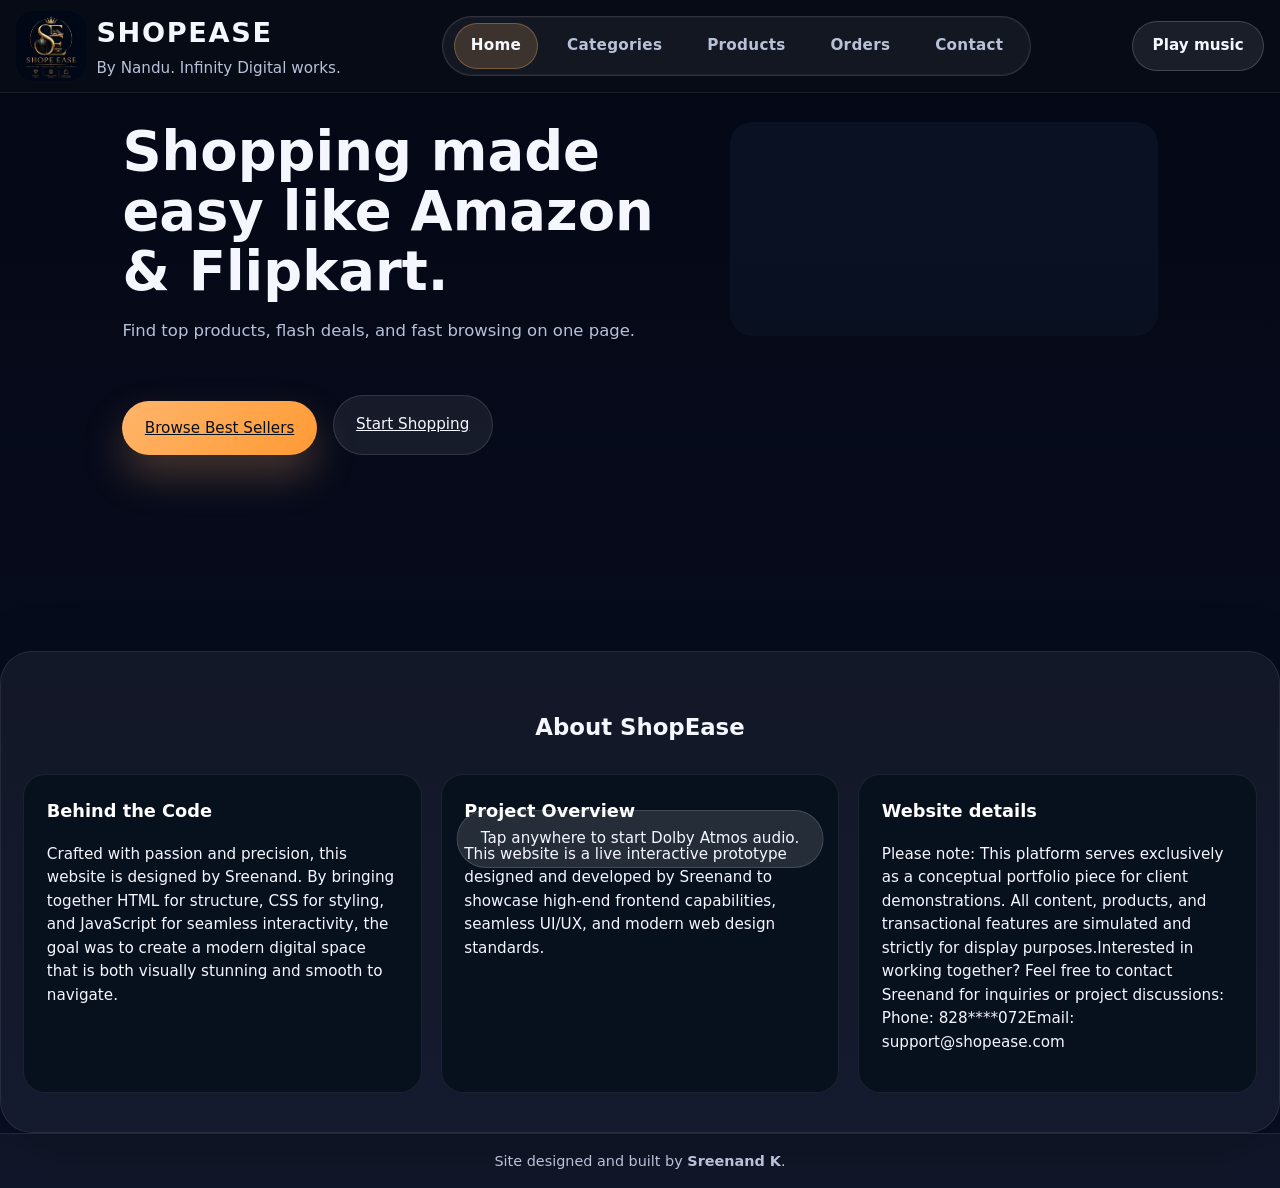
<file: index.html>
<!DOCTYPE html>
<html lang="en">
<head>
  <meta charset="UTF-8" />
  <meta name="viewport" content="width=device-width, initial-scale=1.0" />
  <title>ShopEase - Online Store</title>
  <link rel="icon" href="data:;base64,iVBORw0KGgo=" />
  <link rel="stylesheet" href="styles.css" />
</head>
<body>
  <header class="site-header">
    <div class="brand">
      <div class="brand-mark">
        <img src="logo2.jpeg" alt="ShopEase logo" class="logo-image" />
      </div>
      <div class="brand-text">
        <span class="logo">ShopEase</span>
        <p>By Nandu. Infinity Digital works.</p>
      </div>
    </div>
    <nav class="main-nav">
      <a href="index.html" class="current">Home</a>
      <a href="categories.html">Categories</a>
      <a href="products.html">Products</a>
      <a href="orders.html">Orders</a>
      <a href="contact.html">Contact</a>
    </nav>
    <div class="header-actions">
      <button id="audioToggleBtn" class="audio-toggle">Pause music</button>
      <div class="cart-button">
        <button id="cartBtn">Cart <span id="cartCount">0</span></button>
      </div>
    </div>
  </header>

  <main>
    <section id="home" class="hero-section">
      <div>
        <h1>Shopping made easy like Amazon & Flipkart.</h1>
        <p>Find top products, flash deals, and fast browsing on one page.</p>
        <div class="hero-actions">
          <a href="products.html" class="btn-primary">Browse Best Sellers</a>
          <a href="products.html" class="btn-secondary">Start Shopping</a>
        </div>
      </div>
      <div class="hero-image">
        <video autoplay muted loop playsinline preload="metadata" poster="https://images.pexels.com/photos/2983464/pexels-photo-2983464.jpeg?auto=compress&cs=tinysrgb&w=900">
          <source src="https://www.pexels.com/download/video/10130555/" type="video/mp4" />
          Your browser does not support the video tag.
        </video>
      </div>
    </section>

    <section class="section-light cards-row">
      <h2>About ShopEase</h2>
      <div class="card-grid">
        <article class="card">
          <h3> Behind the Code  </h3>
          <p>Crafted with passion and precision, this website is designed by Sreenand. By bringing together HTML for structure, CSS for styling, and JavaScript for seamless interactivity, the goal was to create a modern digital space that is both visually stunning and smooth to navigate. </p>
        </article>
        <article class="card">
          <h3> Project Overview</h3>
          <p>​This website is a live interactive prototype designed and developed by Sreenand to showcase high-end frontend capabilities, seamless UI/UX, and modern web design standards.</p>
        </article>
        <article class="card">
          <h3>Website details</h3>
          <p>Please note: This platform serves exclusively as a conceptual portfolio piece for client demonstrations. All content, products, and transactional features are simulated and strictly for display purposes.
​Interested in working together?
Feel free to contact Sreenand for inquiries or project discussions:
​Phone: 828****072
​Email:  support@shopease.com</p>
        </article>
      </div>
    </section>
  </main>

  <audio id="backgroundAudio" src="https://www.soundhelix.com/examples/mp3/SoundHelix-Song-2.mp3" preload="auto" autoplay loop playsinline aria-label="Dolby Atmos Demo Track"></audio>
  <div id="snackbar" class="snackbar"></div>
  <footer class="site-footer">
    <p>Site designed and built by <strong>Sreenand K</strong>.</p>
  </footer>

  <script src="script.js"></script>
</body>
</html>
</file>
<file: styles.css>
:root {
  --bg: #040c1b;
  --surface: rgba(255, 255, 255, 0.06);
  --surface-strong: rgba(255, 255, 255, 0.09);
  --text: #f5f7ff;
  --muted: #b8c1d7;
  --accent: #ffb56b;
  --accent-dark: #b36a26;
  --border: rgba(255, 255, 255, 0.12);
  --shadow: 0 24px 70px rgba(0, 0, 0, 0.28);
}

* {
  box-sizing: border-box;
}

html {
  scroll-behavior: smooth;
}

body {
  margin: 0;
  min-height: 100vh;
  overflow-x: hidden;
  font-family: Inter, system-ui, sans-serif;
  font-size: 0.95rem;
  background: linear-gradient(180deg, #040714 0%, #090f24 100%);
  color: var(--text);
  line-height: 1.55;
}

.muted {
  color: var(--muted);
}

img {
  max-width: 100%;
  display: block;
}

button,
input,
textarea {
  font: inherit;
}

.site-header {
  position: sticky;
  top: 0;
  z-index: 20;
  display: flex;
  align-items: center;
  justify-content: space-between;
  gap: 0.8rem;
  padding: 0.7rem 1rem;
  background: #060b16;
  border-bottom: 1px solid rgba(255, 255, 255, 0.08);
  transition: padding 0.25s ease, background 0.25s ease;
}

.site-header.header-compact {
  padding: 0.65rem 1rem;
  background: rgba(6, 11, 22, 0.98);
}

.site-header.header-compact .main-nav,
.site-header.header-compact .header-actions {
  opacity: 0;
  transform: translateY(-6px);
  height: 0;
  overflow: hidden;
  pointer-events: none;
}

.site-header.header-compact .brand p {
  display: none;
}

.brand {
  display: flex;
  align-items: center;
  gap: 0.65rem;
}

.brand-mark {
  display: flex;
  align-items: center;
  justify-content: center;
  width: 70px;
  height: 70px;
  border-radius: 16px;
  background: rgba(255, 255, 255, 0.08);
  color: #ffffff;
}

.logo-image {
  width: 100%;
  height: 100%;
  object-fit: cover;
  border-radius: 16px;
}

.brand-text {
  display: flex;
  flex-direction: column;
  gap: 0.15rem;
}

.logo {
  font-size: 1.7rem;
  font-weight: 900;
  letter-spacing: 0.06em;
  color: var(--text);
  text-transform: uppercase;
}

.brand p {
  margin: 0;
  color: var(--muted);
  font-size: 0.95rem;
}

.main-nav {
  display: flex;
  gap: 0.8rem;
  flex-wrap: wrap;
  align-items: center;
  justify-content: center;
  padding: 0.35rem 0.65rem;
  background: rgba(255, 255, 255, 0.05);
  border: 1px solid rgba(255, 255, 255, 0.12);
  border-radius: 999px;
  box-shadow: inset 0 0 0 1px rgba(255, 255, 255, 0.03);
}

.header-actions {
  display: flex;
  align-items: center;
  gap: 0.9rem;
}

.main-nav a {
  color: var(--muted);
  text-decoration: none;
  font-weight: 700;
  letter-spacing: 0.04em;
  padding: 0.65rem 1rem;
  border-radius: 999px;
  transition: color 0.2s ease, background 0.2s ease, transform 0.2s ease;
}

.main-nav a:hover,
.main-nav a:focus-visible {
  color: var(--text);
  background: rgba(255, 255, 255, 0.08);
  transform: translateY(-1px);
}

.main-nav a.current {
  color: var(--text);
  background: rgba(255, 181, 107, 0.18);
  border: 1px solid rgba(255, 181, 107, 0.3);
}

@media (max-width: 840px) {
  .site-header {
    flex-wrap: wrap;
    justify-content: center;
    padding: 0.9rem 1rem;
  }

  .brand {
    width: 100%;
    justify-content: center;
    text-align: center;
  }

  .main-nav {
    width: 100%;
    justify-content: center;
  }

  .header-actions {
    width: 100%;
    justify-content: center;
  }
}

.audio-toggle {
  border: 1px solid rgba(255, 255, 255, 0.18);
  background: rgba(255, 255, 255, 0.08);
  color: var(--text);
  border-radius: 999px;
  padding: 0.75rem 1.2rem;
  font-weight: 600;
  cursor: pointer;
  transition: background 0.2s ease, transform 0.2s ease, color 0.2s ease;
}

.audio-toggle:hover,
.audio-toggle:focus-visible {
  background: rgba(255, 181, 107, 0.16);
  transform: translateY(-1px);
}

.main-nav a {
  color: var(--muted);
  text-decoration: none;
  font-weight: 600;
  letter-spacing: 0.02em;
  transition: color 0.2s ease, transform 0.2s ease;
}

.main-nav a:hover,
.main-nav a:focus-visible {
  color: var(--text);
  transform: translateY(-1px);
}

.cart-button {
  display: none;
}

.cart-button button {
  border: 1px solid rgba(255, 181, 107, 0.4);
  background: rgba(255, 181, 107, 0.12);
  color: var(--text);
  border-radius: 999px;
  padding: 0.85rem 1.4rem;
  cursor: pointer;
  transition: transform 0.2s ease, background 0.2s ease, box-shadow 0.2s ease;
}

.cart-button button:hover {
  transform: translateY(-1px);
  background: rgba(255, 181, 107, 0.22);
  box-shadow: 0 18px 35px rgba(255, 181, 107, 0.18);
}

.hero-section,
.section-light,
.section-dark,
.contact-section {
  padding: 2.4rem 1.4rem;
}

.hero-section {
  display: grid;
  grid-template-columns: 1.15fr 0.85fr;
  align-items: start;
  gap: 1.8rem;
  min-height: 62vh;
  padding-top: 1.8rem;
  max-width: 1080px;
  margin: 0 auto;
}

.hero-section > div:first-child {
  max-width: 38rem;
}

.hero-actions a {
  min-width: 0;
  padding: 0.95rem 1.4rem;
}

.hero-section h1 {
  font-size: clamp(2.2rem, 5vw, 3.4rem);
  margin: 0 0 0.9rem;
  line-height: 1.1;
}

.hero-section p {
  max-width: 42rem;
  color: var(--muted);
  font-size: 1.03rem;
}

.hero-actions {
  display: flex;
  flex-wrap: wrap;
  gap: 1rem;
  margin-top: 1.8rem;
}

.hero-image {
  position: relative;
  border-radius: 22px;
  overflow: hidden;
  background: #0b1224;
  max-height: 430px;
}

.hero-image::after {
  content: "";
  position: absolute;
  inset: 0;
  background: linear-gradient(180deg, rgba(4, 11, 24, 0.12), rgba(4, 11, 24, 0.28));
}

.hero-image img,
.hero-image video {
  width: 100%;
  height: 100%;
  display: block;
  object-fit: cover;
  transform: scale(1.02);
  transition: transform 0.5s ease;
}

.hero-image:hover img,
.hero-image:hover video {
  transform: scale(1.05);
}

.btn-primary,
.btn-secondary {
  display: inline-flex;
  align-items: center;
  justify-content: center;
  border: none;
  border-radius: 999px;
  cursor: pointer;
  transition: transform 0.2s ease, background 0.2s ease, box-shadow 0.2s ease;
}

.btn-primary {
  background: linear-gradient(135deg, #ffb56b, #ff9a33);
  color: #08101f;
  padding: 1rem 1.85rem;
  margin-top: 1.8rem;
  box-shadow: 0 20px 40px rgba(255, 181, 107, 0.25);
}

.btn-primary:hover {
  transform: translateY(-3px);
}

.btn-secondary {
  background: rgba(255, 255, 255, 0.07);
  color: var(--text);
  padding: 0.95rem 1.5rem;
  margin-top: 1.4rem;
  border: 1px solid rgba(255, 255, 255, 0.12);
}

.section-light {
  background: rgba(255, 255, 255, 0.05);
  border: 1px solid rgba(255, 255, 255, 0.08);
  border-radius: 32px;
  box-shadow: var(--shadow);
}

.section-dark {
  background: linear-gradient(180deg, rgba(255, 255, 255, 0.04) 0%, rgba(255, 255, 255, 0.02) 100%);
  border: 1px solid rgba(255, 255, 255, 0.08);
  border-radius: 32px;
}

.cards-row h2,
.section-header h2,
.contact-section h2 {
  text-align: center;
  margin-bottom: 1.8rem;
}

.card-grid,
.product-grid {
  display: grid;
  gap: 1.2rem;
}

.card-grid {
  grid-template-columns: repeat(auto-fit, minmax(200px, 1fr));
}

.card {
  position: relative;
  display: block;
  padding: 1.4rem;
  border-radius: 22px;
  background: #07101d;
  border: 1px solid rgba(255, 255, 255, 0.08);
  text-decoration: none;
  color: inherit;
  transition: transform 0.22s ease, box-shadow 0.22s ease, border-color 0.2s ease;
}

.order-selected-card img {
  width: 100%;
  height: 180px;
  object-fit: cover;
  border-radius: 22px;
  margin: 0.75rem 0 0.5rem;
}

.card::before {
  content: "";
  position: absolute;
  inset: 0;
  border-radius: inherit;
  background: linear-gradient(145deg, rgba(255, 181, 107, 0.18), transparent 45%);
  opacity: 0;
  transition: opacity 0.25s ease;
}

.card:hover {
  transform: translateY(-8px);
  border-color: rgba(255, 181, 107, 0.22);
  box-shadow: 0 30px 70px rgba(0, 0, 0, 0.22);
}

.card:hover::before {
  opacity: 1;
}

.card h3 {
  margin-top: 0;
  color: #ffffff;
}

.product-grid {
  grid-template-columns: repeat(auto-fit, minmax(140px, 1fr));
  gap: 0.65rem;
}

.product-card {
  position: relative;
  display: block;
  overflow: hidden;
  border-radius: 12px;
  background: rgba(255, 255, 255, 0.04);
  border: 1px solid rgba(255, 255, 255, 0.08);
  box-shadow: 0 10px 30px rgba(0, 0, 0, 0.12);
  text-decoration: none;
  color: inherit;
  transition: transform 0.2s ease, box-shadow 0.2s ease;
}

.product-card:hover {
  transform: translateY(-6px);
  box-shadow: 0 24px 55px rgba(0, 0, 0, 0.22);
}

.product-card img {
  height: 100px;
  object-fit: cover;
  width: 100%;
  transition: transform 0.35s ease;
}

.product-card:hover img {
  transform: scale(1.02);
}

.product-info {
  padding: 0.65rem 0.65rem 0.5rem;
}

.product-info h3 {
  margin: 0 0 0.25rem;
  font-size: 0.85rem;
  line-height: 1.2;
}

.product-cta {
  display: inline-flex;
  align-items: center;
  justify-content: center;
  margin: 0 0.65rem 0.65rem;
  padding: 0.55rem 0.85rem;
  border-radius: 999px;
  background: linear-gradient(135deg, rgba(255, 181, 107, 0.24), rgba(255, 226, 158, 0.12));
  color: #08101f;
  font-weight: 700;
  font-size: 0.75rem;
  letter-spacing: 0.02em;
  text-transform: uppercase;
  border: 1px solid rgba(255, 181, 107, 0.3);
  box-shadow: 0 10px 25px rgba(255, 181, 107, 0.14);
  transition: transform 0.2s ease, background 0.2s ease, box-shadow 0.2s ease, border-color 0.2s ease;
}

.product-card:hover .product-cta {
  transform: translateY(-3px);
  background: linear-gradient(135deg, rgba(255, 181, 107, 0.38), rgba(255, 226, 158, 0.2));
  border-color: rgba(255, 181, 107, 0.45);
  box-shadow: 0 20px 45px rgba(255, 181, 107, 0.22);
}

.product-info p {
  margin: 0 0 0.6rem;
  color: var(--muted);
  font-size: 0.8rem;
  line-height: 1.3;
}

.price {
  font-weight: 800;
  color: var(--accent);
}

.add-to-cart {
  width: calc(100% - 2.8rem);
  margin: 0 1.4rem 1.4rem;
  background: rgba(255, 181, 107, 0.18);
  color: var(--text);
  border: 1px solid rgba(255, 181, 107, 0.22);
  padding: 0.95rem 0;
  transition: transform 0.2s ease, background 0.2s ease, box-shadow 0.2s ease;
}

.add-to-cart:hover {
  transform: translateY(-2px);
  background: rgba(255, 181, 107, 0.28);
  box-shadow: 0 14px 30px rgba(255, 181, 107, 0.12);
}

.section-header {
  max-width: 44rem;
  margin: 0 auto 2.3rem;
  text-align: center;
}

.section-header p,
.contact-section p {
  color: var(--muted);
}

.contact-form {
  display: grid;
  gap: 1rem;
  max-width: 44rem;
  margin: 0 auto;
}

.contact-form input,
.contact-form textarea {
  width: 100%;
  padding: 1rem;
  border: 1px solid rgba(255, 255, 255, 0.1);
  border-radius: 20px;
  background: rgba(255, 255, 255, 0.05);
  color: var(--text);
}

.contact-form input::placeholder,
.contact-form textarea::placeholder {
  color: rgba(255, 255, 255, 0.45);
}

.contact-form button {
  width: fit-content;
  padding: 0.95rem 1.8rem;
  background: rgba(255, 181, 107, 0.16);
  border: 1px solid rgba(255, 181, 107, 0.24);
  color: var(--text);
}

.order-form-wrapper {
  max-width: 44rem;
  margin: 0 auto;
}

.order-form {
  display: grid;
  gap: 1rem;
  background: rgba(255, 255, 255, 0.05);
  padding: 1.6rem;
  border-radius: 28px;
  border: 1px solid rgba(255, 255, 255, 0.1);
}

.order-form label {
  font-size: 0.95rem;
  color: var(--muted);
}

.order-form input,
.order-form textarea,
.order-form select {
  width: 100%;
  padding: 1rem;
  border-radius: 18px;
  border: 1px solid rgba(255, 255, 255, 0.12);
  background: rgba(255, 255, 255, 0.05);
  color: var(--text);
}

.order-form select {
  appearance: none;
  background: #ffffff;
  color: #000000;
}

.order-form select option {
  background: #ffffff;
  color: #000000;
}

.order-form button {
  width: fit-content;
  padding: 0.95rem 1.8rem;
  background: rgba(255, 181, 107, 0.18);
  border: 1px solid rgba(255, 181, 107, 0.24);
  color: var(--text);
}

.snackbar {
  position: fixed;
  left: 50%;
  bottom: 2rem;
  transform: translateX(-50%) scale(0.96);
  background: rgba(255, 255, 255, 0.12);
  color: var(--text);
  padding: 1rem 1.45rem;
  border-radius: 999px;
  border: 1px solid rgba(255, 255, 255, 0.14);
  opacity: 0;
  pointer-events: none;
  transition: opacity 0.2s ease, transform 0.2s ease;
}

.snackbar.show {
  opacity: 1;
  transform: translateX(-50%) scale(1);
}

.site-footer {
  padding: 1rem 1.4rem;
  text-align: center;
  color: var(--muted);
  font-size: 0.9rem;
  background: rgba(255, 255, 255, 0.03);
  border-top: 1px solid rgba(255, 255, 255, 0.08);
}

.site-footer p {
  margin: 0;
}

@media (max-width: 900px) {
  .hero-section {
    grid-template-columns: 1fr;
    min-height: auto;
    padding: 2rem 1rem;
  }

  .hero-image {
    min-height: 300px;
    max-height: 320px;
    border-radius: 20px;
    box-shadow: none;
  }

  .hero-image::after {
    background: linear-gradient(180deg, rgba(4, 11, 24, 0.06), rgba(4, 11, 24, 0.22));
  }

  .hero-actions {
    gap: 0.85rem;
  }

  .hero-actions a {
    width: 100%;
  }

  .hero-section h1 {
    font-size: 2.05rem;
  }

  .hero-section p {
    font-size: 0.98rem;
  }

  .card-grid {
    grid-template-columns: 1fr;
  }

  .product-card img,
  .order-selected-card img {
    height: 160px;
  }

  .order-form-wrapper {
    max-width: 100%;
    padding: 0 0.5rem;
  }
}

@media (max-width: 640px) {
  .site-header {
    flex-direction: column;
    align-items: stretch;
    padding: 0.85rem 1rem;
    gap: 0.75rem;
  }

  .brand {
    width: 100%;
    justify-content: space-between;
  }

  .main-nav {
    width: 100%;
    justify-content: flex-start;
    gap: 0.6rem;
    flex-wrap: wrap;
    margin-top: 0.6rem;
    padding-bottom: 0.6rem;
    border-bottom: 1px solid rgba(255, 255, 255, 0.06);
  }

  .main-nav a {
    padding: 0.45rem 0.8rem;
    font-size: 0.86rem;
    background: rgba(255, 255, 255, 0.04);
    border-radius: 999px;
  }

  .header-actions {
    width: 100%;
    justify-content: space-between;
    margin-top: 0.75rem;
    gap: 0.75rem;
  }

  .hero-section {
    padding: 1.2rem 0.9rem;
    gap: 1rem;
  }

  .hero-section h1 {
    font-size: clamp(1.75rem, 8vw, 2.3rem);
  }

  .hero-section p {
    font-size: 0.95rem;
    max-width: 100%;
  }

  .hero-image {
    min-height: 200px;
    max-height: 240px;
  }

  .hero-actions {
    flex-direction: column;
    gap: 0.75rem;
    width: 100%;
  }

  .btn-primary,
  .btn-secondary {
    width: 100%;
    justify-content: center;
    padding: 0.85rem 1rem;
  }

  .card {
    padding: 1.1rem;
    border-radius: 18px;
  }

  .card h3,
  .product-info h3,
  .section-light h2,
  .section-dark h2,
  .contact-section h2 {
    font-size: 1rem;
  }

  .section-light,
  .section-dark {
    padding: 1.5rem 0.95rem;
    border-radius: 20px;
  }

  .product-card img,
  .order-selected-card img {
    height: 110px;
  }

  .product-info {
    padding: 0.6rem 0.6rem 0.5rem;
  }

  .product-cta {
    margin: 0 0.6rem 0.6rem;
    padding: 0.5rem 0.75rem;
    font-size: 0.7rem;
  }

  .order-form {
    padding: 1.15rem;
    gap: 0.85rem;
  }

  .order-form label {
    font-size: 0.9rem;
  }

  .order-form input,
  .order-form textarea,
  .order-form select {
    padding: 0.85rem;
  }

  .order-form button {
    padding: 0.85rem 1.3rem;
  }
}
</file>
